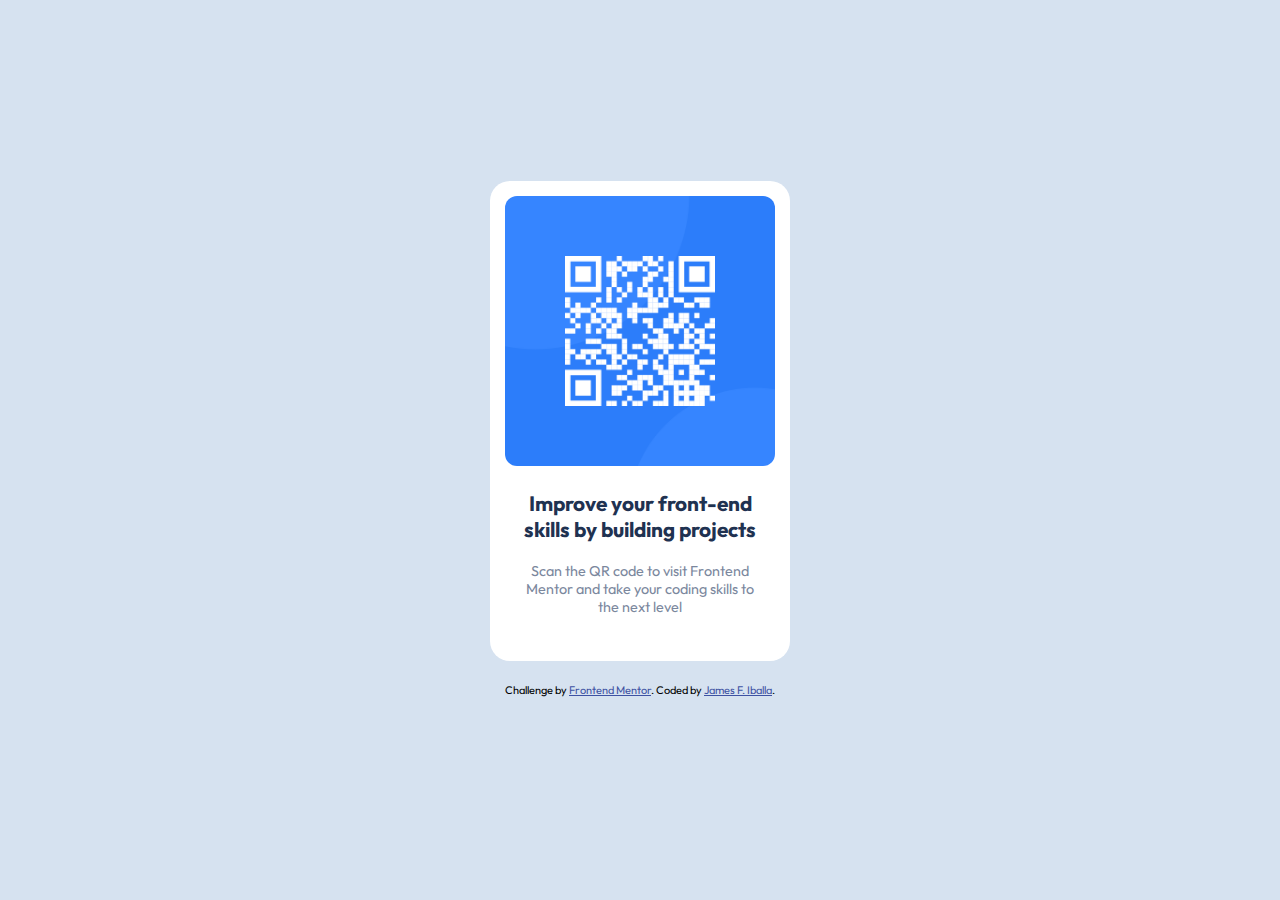
<file: index.html>
<!DOCTYPE html>
<html lang="en">
  <head>
    <meta charset="UTF-8" />
    <meta http-equiv="X-UA-Compatible" content="IE=edge" />
    <meta name="viewport" content="width=device-width, initial-scale=1.0" />
    <link
      rel="icon"
      type="image/png"
      sizes="32x32"
      href="./images/favicon-32x32.png"
    />
    <link rel="stylesheet" href="css/qr-code.css" />
    <title>Frontend Mentor | QR code component</title>
  </head>
  <body>
    <div class="main-ctn">
      <div class="main-ctn__card-ctn">
        <img
          src="images/image-qr-code.png"
          alt="frontendmentor website"
          class="main-ctn__card-ctn__img --size"
        />
        <div class="main-ctn__card-ctn__desc-ctn">
          <p class="main-ctn__card-ctn__desc-ctn__title-1 --color">
            Improve your front-end skills by building projects
          </p>
          <p class="main-ctn__card-ctn__desc-ctn__desc-1">
            Scan the QR code to visit Frontend Mentor and take your coding
            skills to the next level
          </p>
        </div>
      </div>

      <div class="attribution">
        Challenge by
        <a href="https://www.frontendmentor.io?ref=challenge" target="_blank"
          >Frontend Mentor</a
        >. Coded by
        <a href="https://github.com/jamesiballa0968">James F. Iballa</a>.
      </div>
    </div>
  </body>
</html>
</file>
<file: css/qr-code.css>
@import url("https://fonts.googleapis.com/css2?family=Outfit:wght@500&display=swap");
*,
*:before,
*:after {
  box-sizing: border-box;
}

body {
  margin: 0;
  padding: 0;
  font-size: 1rem;
  font-family: "Outfit";
}

.attribution {
  margin: 2em auto;
  font-size: 11px;
  text-align: center;
}

.attribution a {
  color: hsl(228deg, 45%, 44%);
}

.main-ctn {
  background: hsl(212deg, 45%, 89%);
  height: 100vh;
  display: flex;
  flex-direction: column;
  justify-content: center;
}
.main-ctn__card-ctn {
  border-radius: 20px;
  background: hsl(0deg, 0%, 100%);
  width: -webkit-min-content;
  width: -moz-min-content;
  width: min-content;
  text-align: center;
  padding: 5px;
  margin: 0 auto;
}
.main-ctn__card-ctn__img {
  margin: 10px;
  border-radius: 12px;
}
.main-ctn__card-ctn__img.--size {
  width: 270px;
}
.main-ctn__card-ctn__desc-ctn {
  margin: 0px 20px;
  margin-bottom: 40px;
}
.main-ctn__card-ctn__desc-ctn__title-1 {
  font-size: 1.3em;
  font-weight: bold;
  margin-top: 10px;
}
.main-ctn__card-ctn__desc-ctn__title-1.--color {
  color: hsl(218deg, 44%, 22%);
}
.main-ctn__card-ctn__desc-ctn__desc-1 {
  font-size: 0.9em;
  color: hsl(220deg, 15%, 55%);
}/*# sourceMappingURL=qr-code.css.map */
</file>
